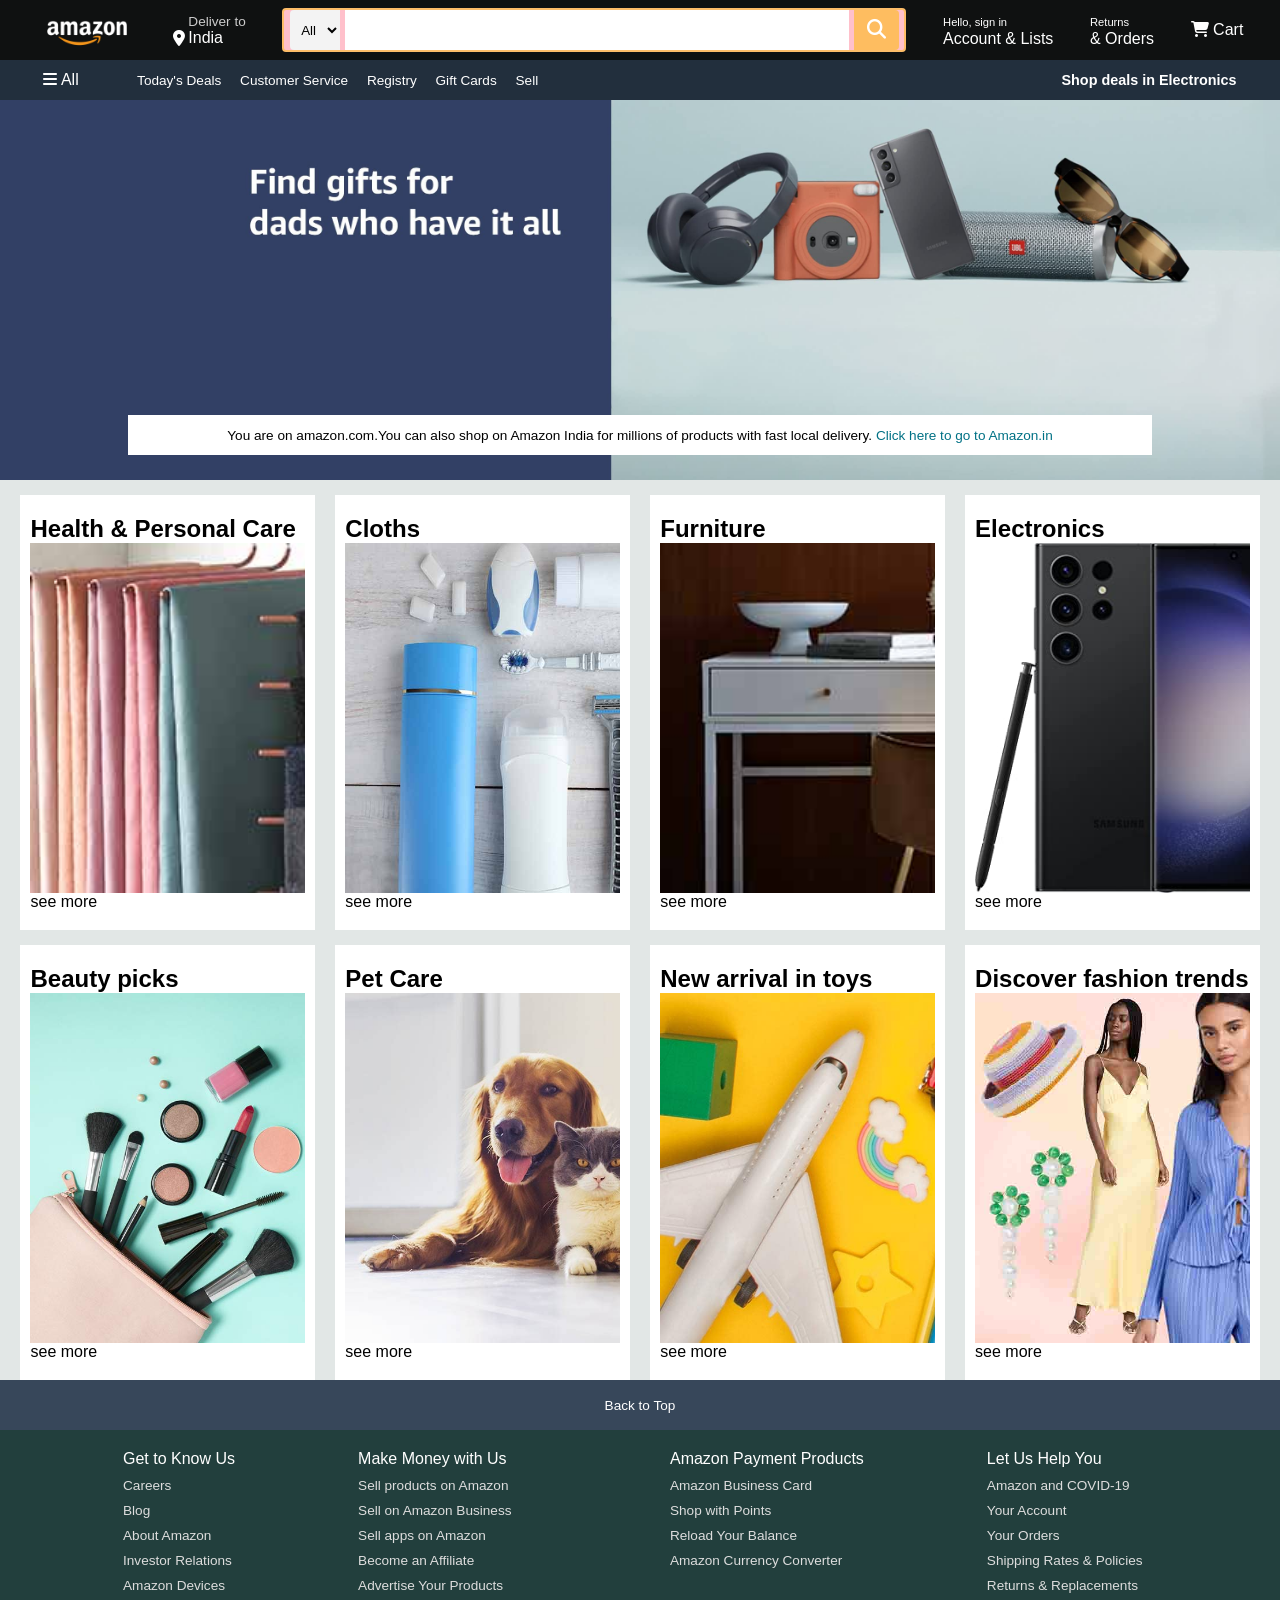
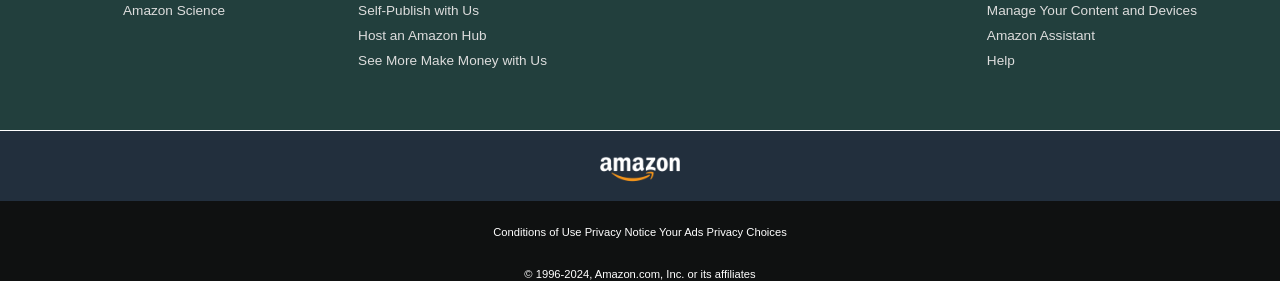
<file: index.html>
<!DOCTYPE html>
<html lang="en">
    <head>
        <meta charset="UTF-8">
        <meta http-equiv="X-UA-Compatible"content="IE=edge">
        <meta name="viewport"content="width=device-width,initial-scale=1.0">
        <title>Amazon</title>
        <link rel="stylesheet" href="https://cdnjs.cloudflare.com/ajax/libs/font-awesome/6.5.1/css/all.min.css" integrity="sha512-DTOQO9RWCH3ppGqcWaEA1BIZOC6xxalwEsw9c2QQeAIftl+Vegovlnee1c9QX4TctnWMn13TZye+giMm8e2LwA==" crossorigin="anonymous" referrerpolicy="no-referrer" />
        <link rel="stylesheet"href="style.css">
   </head>
   <body>
    <header> 
        <div class="navbar">
            <div class="nav-logo border">
                <div class="logo"></div>
            </div>
            <div class="nav-address border">
                <p class="add-first">Deliver to</p>
                <div class="add-icon">
                    <i class="fa-solid fa-location-dot"></i>
                    <p class="add-second">India</p>
                </div>
            </div>
        <div class="nav-search">
            <select class="search-select">
               <option>All</option>
            </select>
            <input placeorder="Search Amazon" class="search-input">
            <div class="search-icon">
               <i class="fa-solid fa-magnifying-glass"></i>
            </div> 

        </div>    
        <div class="nav-singin border">
            <p><span>Hello, sign in</span></p>
            <p class="nav-se3cond"> Account & Lists</p>
        </div>

        <div class="nav-return border">
            <p><span>Returns</span></p>
            <p class="nav-se3cond"> & Orders</p>
        </div>
        <div class="'nav-cart">
            <i class="fa-solid fa-cart-shopping"></i>
            Cart
        </div>
        </div>

        <div class="panel">
            <div class = "panel-all"> 
                <i class="fa-solid fa-bars"></i>
                All
            </div>
            <div class="panel-ops">
                <p>Today's Deals</p>
                <p>Customer Service</p>
                <p>Registry</p>
                <p>Gift Cards</p>
                <p>Sell</p>
            </div>
            <div class="panel-deals">
                Shop deals in Electronics
            </div>
        </div>
    </header>

    <div class="hero-section">
        <div class="hero-msg">
            <p>You are on amazon.com.You can also shop on Amazon India for millions of products with fast local delivery. <a>Click here to go to Amazon.in </a></p>
        </div>
    </div>
    <div class="shop-section">
        <div class="box">
            <div class="box-content">
              <h2>Health & Personal Care</h2>
               <div class="box-img" style="background-image: url('box1_image.jpg');"></div>
               <p>see more</p>
            </div>
        </div>
        
        <div class="box">
            <div class="box-content">
              <h2>Cloths</h2>
               <div class="box-img" style="background-image: url('box2_image.jpg');"></div>
               <p>see more</p>
            </div>
        </div>

        
        <div class="box">
            <div class="box-content">
              <h2>Furniture</h2>
               <div class="box-img" style="background-image: url('box3_image.jpg');"></div>
               <p>see more</p>
            </div>
        </div>

        <div class="box">
            <div class="box-content">
              <h2>Electronics</h2>
               <div class="box-img" style="background-image: url('box4_image.jpg');"></div>
               <p>see more</p>
            </div>
        </div>
        <div class="box">
            <div class="box-content">
              <h2>Beauty picks</h2>
               <div class="box-img" style="background-image: url('box5_image.jpg');"></div>
               <p>see more</p>
            </div>
        </div>
        
        <div class="box">
            <div class="box-content">
              <h2>Pet Care</h2>
               <div class="box-img" style="background-image: url('box6_image.jpg');"></div>
               <p>see more</p>
            </div>
        </div>

        
        <div class=" box">
            <div class="box-content">
              <h2>New arrival in toys</h2>
               <div class="box-img" style="background-image: url('box7_image.jpg');"></div>
               <p>see more</p>
            </div>
        </div>

        <div class="box">
            <div class="box-content">
              <h2>Discover fashion trends</h2>
               <div class="box-img" style="background-image: url('box8_image.jpg');"></div>
               <p>see more</p>
            </div>
        </div>

    </div>
    <footer>
        <div class="foot-panel1">
            Back to Top
        </div>
        <div class="foot-panel2">
            <ul> 
                <p>Get to Know Us</p>
                <a>Careers</a>
                <a>Blog</a>
                <a>About Amazon</a>
                <a> Investor Relations</a>
                <a>Amazon Devices</a>
                <a>Amazon Science</a>
            </ul>

            <ul> 
                <p>Make Money with Us</p>
                <a>Sell products on Amazon</a>
                <a>Sell on Amazon Business</a>
                <a>Sell apps on Amazon</a>
                <a>Become an Affiliate</a>
                <a>Advertise Your Products</a>
                <a>Self-Publish with Us</a>
                <a>Host an Amazon Hub</a>
                <a>See More Make Money with Us</a>
            </ul>
            <ul> 
                <p>Amazon Payment Products</p>
                <a>Amazon Business Card</a>
                <a>Shop with Points</a>
                <a>Reload Your Balance</a>
                <a>Amazon Currency Converter</a>
            </ul>
            <ul> 
                <p>Let Us Help You</p>
                <a>Amazon and COVID-19</a>
                <a>Your Account</a>
                <a>Your Orders</a>
                <a>Shipping Rates & Policies</a>
                <a>Returns & Replacements</a>
                <a>Manage Your Content and Devices</a>
                <a>Amazon Assistant</a>
                <a>Help</a>
            </ul>
        </div>
        <div class="foot-panel3">
            <div class="logo"></div>
        </div>
        <div class="foot-panel4">
            <div class="pages">
                <a>Conditions of Use</a>
                <a>Privacy Notice</a>
                <a>Your Ads Privacy Choices</a>
            </div>
            <div class="copyright">
                © 1996-2024, Amazon.com, Inc. or its affiliates
            </div>
        </div>
    </footer>
   </body>
</html>
</file>
<file: style.css>
* {
    margin: 0;
    font-family:Arial;
    border:border-box;
}
.navbar{
height:60px;
background-color:#0f1111;
color:white;
display:flex; 
align-items:center;
justify-content:space-evenly;

}
.nav-logo{
    height:50px;
    width:100px;
}

.logo{
background-image:url("amazon_logo.png");
background-size: cover;
height:50px;
width:100px;

}
.border{
    border:2px solids transparent;
}
.border:hover{
border: 1.5px solid white;
}
/** box2**/
.add-first{
color:#cccccc;
font-size:0.85rem;
margin-left:15px;
}
.add-second{
font-size:1rem;
margin-left:3px;
}
.add-icon{
    display:flex;
    align-items:center;
}

/**box 3**/
.nav-search{
   display:flex;  
   justify-content:space-evenly;
   background-color:pink;
   width:620px;
   height:40px;
   border-radius:4px;
}
.search-select{
    background-color:#f3f3f3;
    width:50px;
    text-align:center;
    border-top-left-radius:4px;
    border-bottom-left-radius: 4px;
    border:none;
}
.search-input{
width:500px;
font-size:1rem;
border:none;
}
.search-icon{
    width:45px;
    display:flex;
    justify-content:center;
    align-items:center;
    font-size:1.2rem;
    background-color:#febd60;
    border-top-right-radius:4px;
    border-bottom-right-radius: 4px;

}
.nav-search{
    border: 2px solid #febd68;
}
/**box 4**/
span{
    font-size:0.7rem;
}
.nav-second{
    font-size:0.85rem;
    font-weight: 700;
}


/** box 5**/
.nav-cart i{
    font-size:30px;
}

.nav-cart{
font-size:0.85rem;
font-weight:700;
}

/**panel**/
.panel{
    height: 40px;
    background-color:#222f3d;
    display:flex;
    color:white;
    align-items:center ;
    justify-content:space-evenly;
}

.panel-ops p{
    display:inline;
    margin-left:15px;
}
.panel-ops {
    width:70%;
    font-size:0.85rem;
}

.panel-deals{
    font-size:0.9rem;
    font-weight:700;
}

/** here section**/
.hero-section{
    background-image:url("hero_image.jpg");
    background-size:cover;
    height:380px;
    display:flex;
    justify-content:center;
    align-items:flex-end;

}
.hero-msg{
    background-color:white;
    color:black;
    height:40px;
    display:flex;
    align-items:center;
    justify-content:center;
    font-size:0.85rem;
    width:80%;
    margin-bottom: 25px;
}

.hero-msg a{
    color:#007185;

}

/** shop section**/
.shop-section{
    display:flex;
    flex-wrap:wrap;
    justify-content:space-evenly;
    background-color:#e2e7e6;

}

.box{
    /**border: 2px solid black;**/
    height:400px;
    width:23%;
    background-color:white;
    padding:20px 0px 15px;
    margin-top:15px;
}

.box-img{
    height:350px;
    background-size: cover;
    margin-top:1 rem;
    margin-bottom:1 rem;
    
}

.box-content{
    margin-left:10px;
    margin-right:10px;
}

/**footer**/
.footer{
    margin-top:15px;

}

.foot-panel1{
    background-color:#37475a;
    color:white;
    height:50px;
    display:flex;
    justify-content:center;
    align-items:center;
    font-size:0.85rem;
}
.foot-panel2{
    background-color:#223f3d;
    color:white;
    height:300px;
    display:flex;
    justify-content:space-evenly;
}
 ul{
    margin-top:20px;

 }

ul a{
    display:block;
    font-size: 0.85rem;
    margin-top:10px;
    color:#dddddd;
}
.foot-panel3{
    background-color:#222f3d;
    color:white;
    display:flex;
    border-top:0.5px solid white;
    height:70px;
    justify-content:center;
    align-items:center;
}

.logo{
    background-image:url("amazon_logo.png");
    background-size: cover;
    height:50px;
}
.foot-panel4{
    background-color:#0f1111;
    color:white;
    height:80px;
}

.pages{
    font-size:0.7rem;
    text-align:center;
    padding:25px;
}

.copyright{
    padding:5px;
    font-size:0.7rem;
    text-align:center;
}
</file>
